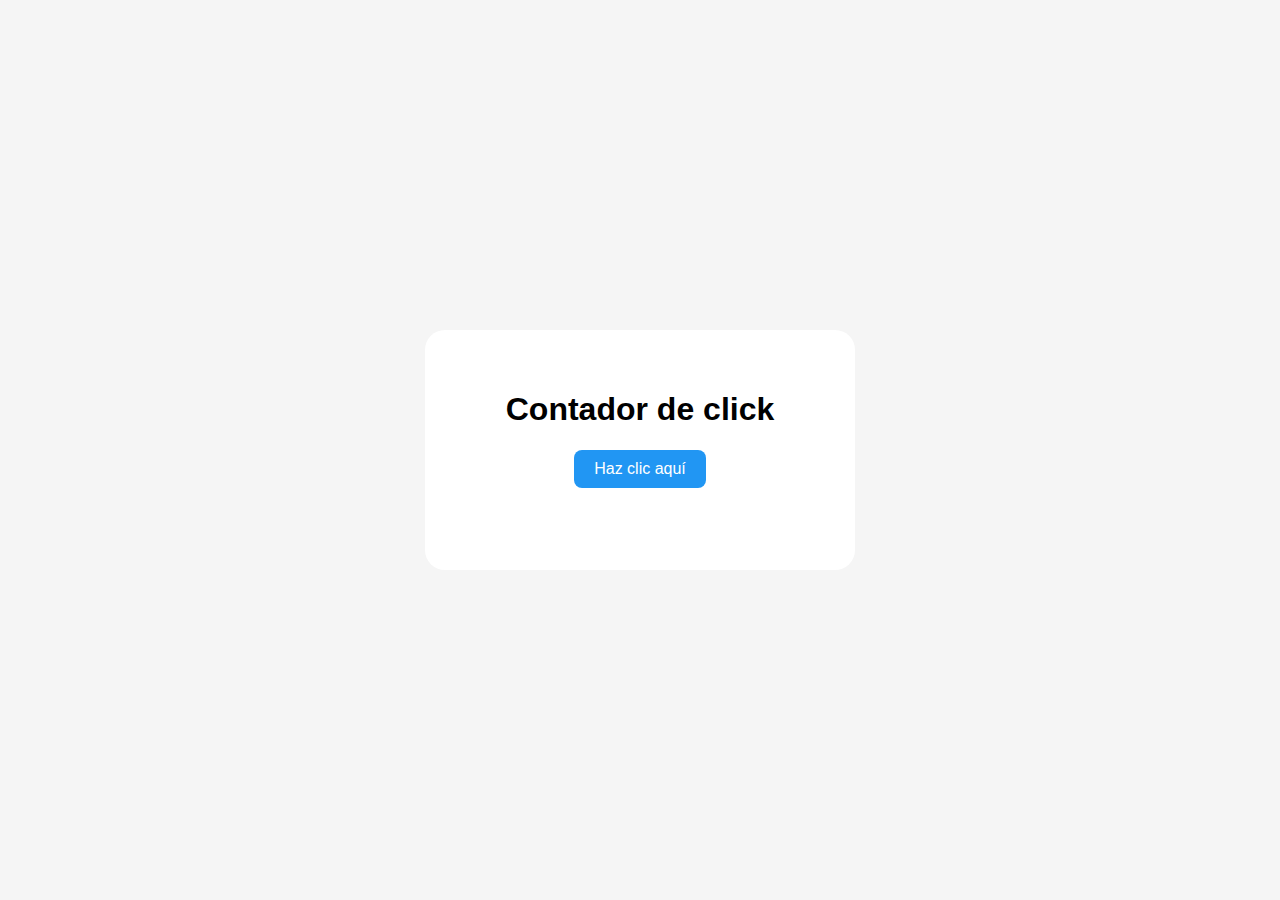
<file: contador.html>
<!DOCTYPE html>
<html lang="es">
<head>
  <meta charset="UTF-8">
  <meta name="viewport" content="width=device-width, initial-scale=1.0">
  <link rel="stylesheet" href="styles.css">
  <link rel="icon" href="imagenes/presiona-el-boton.png" type="image/png">
  <title>contador de click</title>
</head>
<body>
  <div class="contenedor">
    <h1 class="titulo">Contador de click</h1>
    <button id="boton">Haz clic aquí</button>
    <h1 id="texto"></h1>
  </div>
  <script src="contador.js"></script>
</body>
</html>
</file>
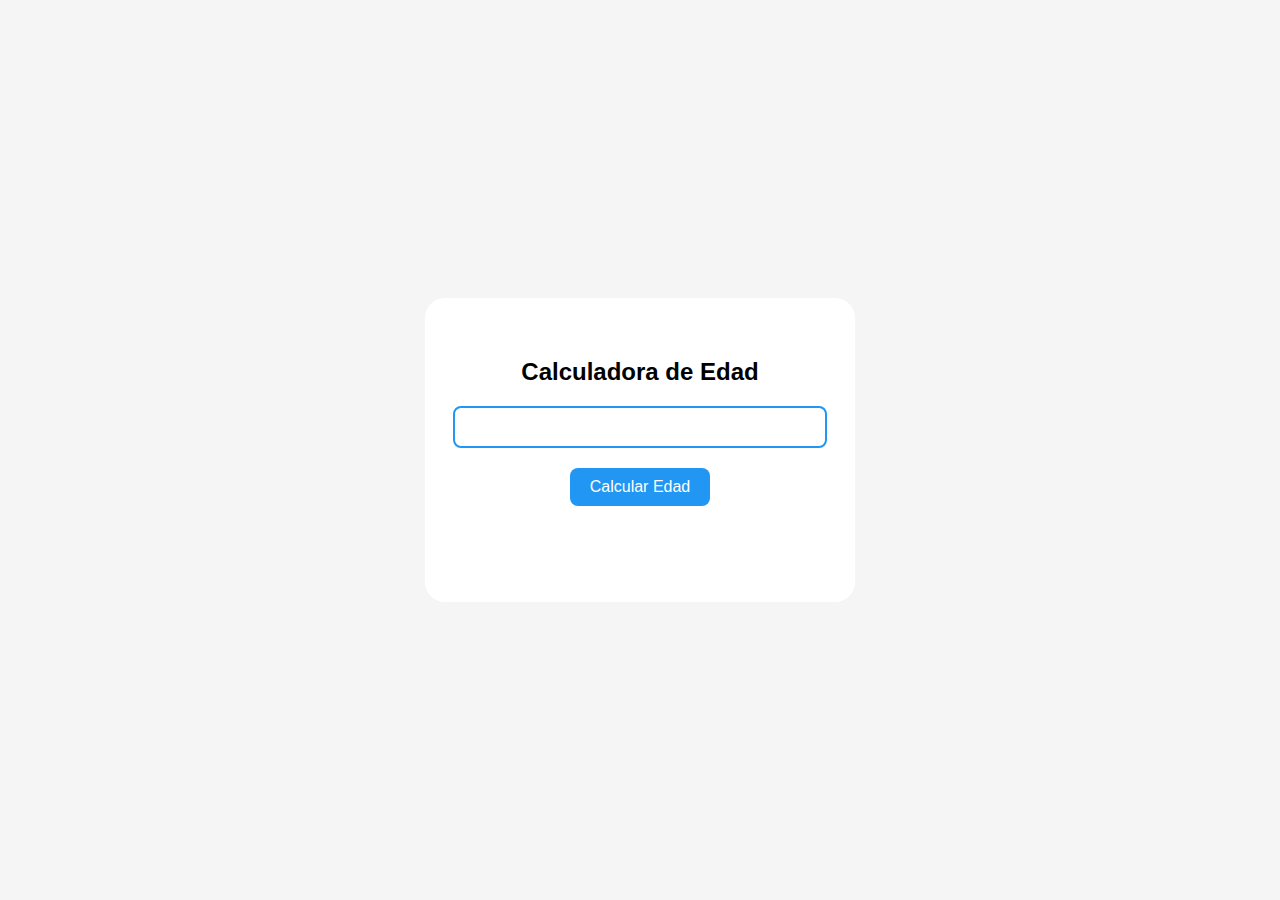
<file: edad.html>
<!DOCTYPE html>
<html lang="es">
<head>
  <meta charset="UTF-8">
  <meta name="viewport" content="width=device-width, initial-scale=1.0">
  <link rel="stylesheet" href="styles.css">
  <link rel="icon" href="imagenes/juventud.png" type="image/png">
  <title>Calcular Edad</title>
</head>
<body>
  <div class="contenedor">
    <h2>Calculadora de Edad</h2>
    <input type="number" id="año" type="text">
    <button id="boton">Calcular Edad</button>
    <br>
    <h3 id="texto"></h3>
  </div>
  <script src="edad.js"></script>
</body>
</html>
</file>
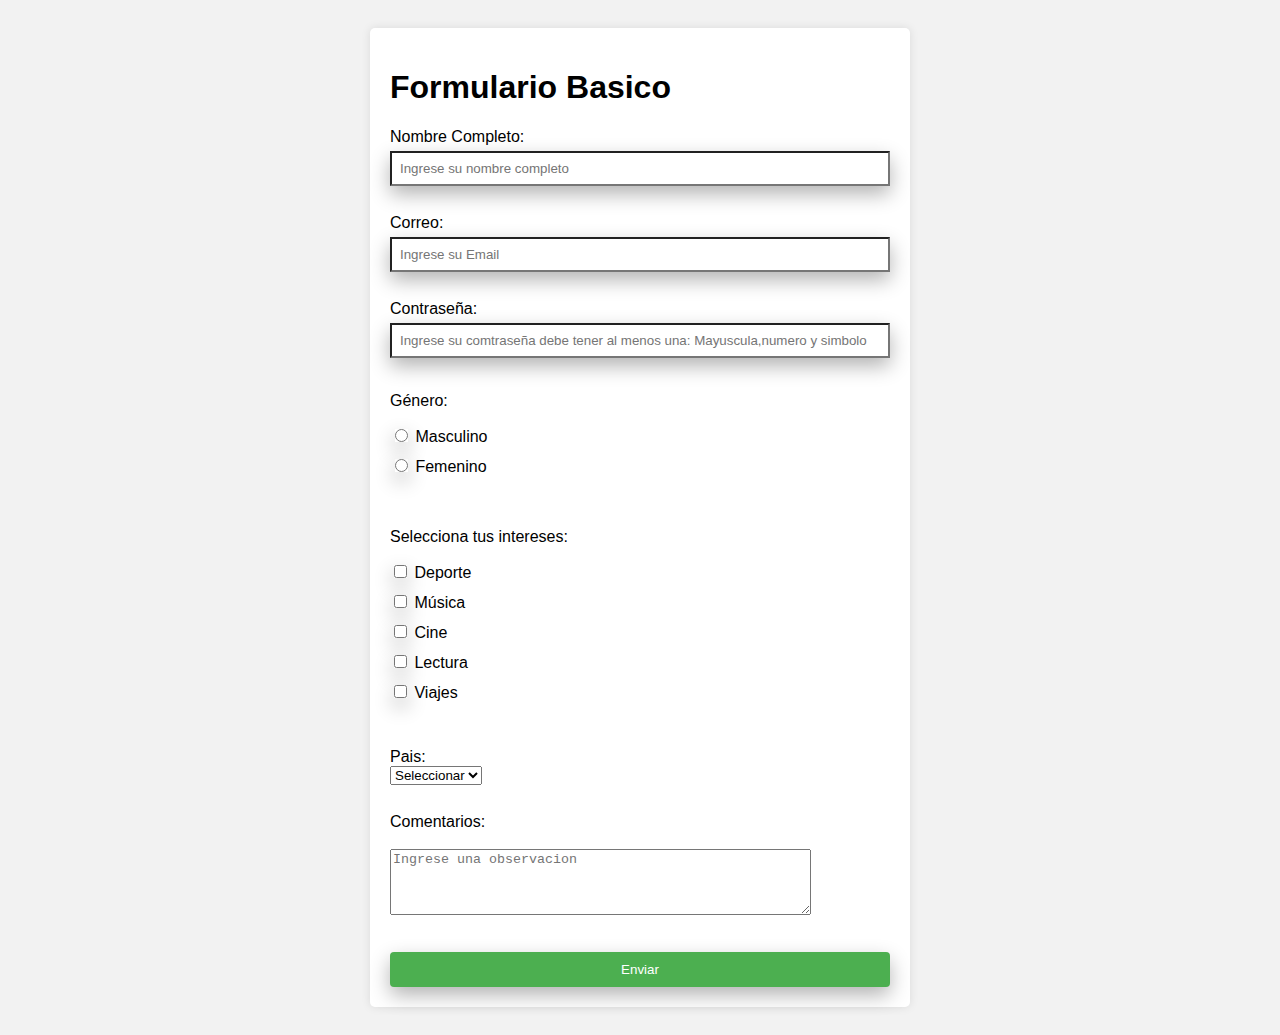
<file: formulario.html>
<!DOCTYPE html>
<html lang="es">
<head>
    <meta charset="UTF-8">
    <meta name="viewport" content="width=device-width, initial-scale=1.0">
    <link rel="stylesheet" href="formulario.css">
    <link rel="icon" href="imagenes/maletin.png" type="image/png">
    <title>Formulario Basico</title>
</head>
<body>
    <form class="contenedor" action="/procesar" method="post">
        <h1>Formulario Basico</h1>

        <label for="nombre">Nombre Completo:</label>
        <input type="text" id="nombre" name="nombre" minlength="15" required placeholder="Ingrese su nombre completo" title="Aqui va u nombre completo"/><br>
        <br>
        <label for="email">Correo:</label>
        <input type="email" id="email" name="email" required placeholder="Ingrese su Email" title="Aqui va su email"/><br>
        <br>
        <label for="contraseña">Contraseña:</label>
        <input type="password" id="contraseña" name="contraseña" requiredminlength="8" maxlength="12" required placeholder="Ingrese su comtraseña debe tener al menos una: Mayuscula,numero y simbolo" title="Aqui va su contraseña debe tener:Mayuscula,numero y simbolo" pattern="^(?=.*[A-Z])(?=.*\d)(?=.*[\W_]).{8,}$"/><br>
        <br>
        <p title="Elija su Genero">Género:</p>
        <label><input type="radio" name="genero" value="masculino" title="Masculino"/> Masculino</label>
        <label><input type="radio" name="genero" value="femenino" title="Femenino"/> Femenino</label><br>
        <br>
        <p>Selecciona tus intereses:</p>
        <label><input type="checkbox" id="deporte" name="intereses[]" value="Deporte"> Deporte</label>
        <label><input type="checkbox" id="musica" name="intereses[]" value="Música"> Música</label>
        <label><input type="checkbox" id="cine" name="intereses[]" value="Cine"> Cine</label>
        <label><input type="checkbox" id="lectura" name="intereses[]" value="Lectura"> Lectura</label>
        <label><input type="checkbox" id="viajes" name="intereses[]" value="Viajes"> Viajes</label><br>
        <br>
        <label for="pais" title="Elije tu pais" >Pais:</label>
        <select id="pais" name="pais" required>
            <option value="seleccionar">Seleccionar</option>
            <option value="mexico">Mexico</option>
            <option value="españa">España</option>
            <option value="argentina">Argentina</option>
            <option value="colombia">Colombia</option>
        </select><br>
        <br>
        <label for="comentarios">Comentarios:</label><br>
        <textarea id="comentarios" name="comentarios" rows="4" cols="50" required placeholder="Ingrese una observacion" title="Aqui deje una observacion"></textarea><br>
        <br>
        <input class="boton" type="submit" value="Enviar" />
    </form>
    
</body>
</html>
</file>
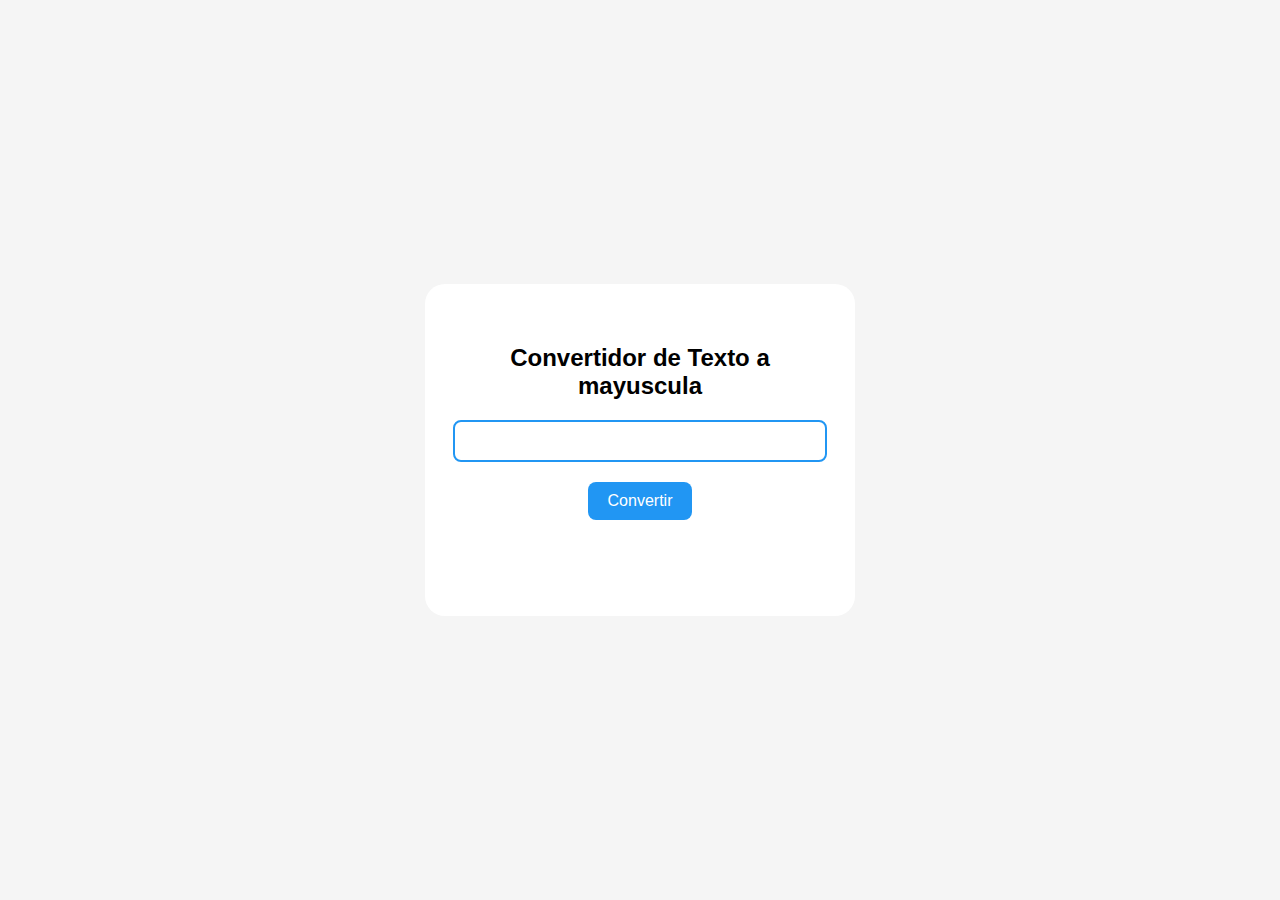
<file: mayuscula.html>
<!DOCTYPE html>
<html lang="es">
<head>
    <meta charset="UTF-8">
    <meta name="viewport" content="width=device-width, initial-scale=1.0">
    <link rel="stylesheet" href="styles.css">
    <link rel="icon" href="imagenes/mayusculas.png" type="image/png">
    <title>Convertidor a mayuscula</title>
</head>
<body>
  <div class="contenedor">
    <h2>Convertidor de Texto a mayuscula</h2>
    <input id="texto" type="text">
    <button id="boton">Convertir</button>
    <br>
    <h3 id="mayuscula"></h3>
  </div>
  <script src="mayuscula.js"></script>
</body>
</html>
</file>
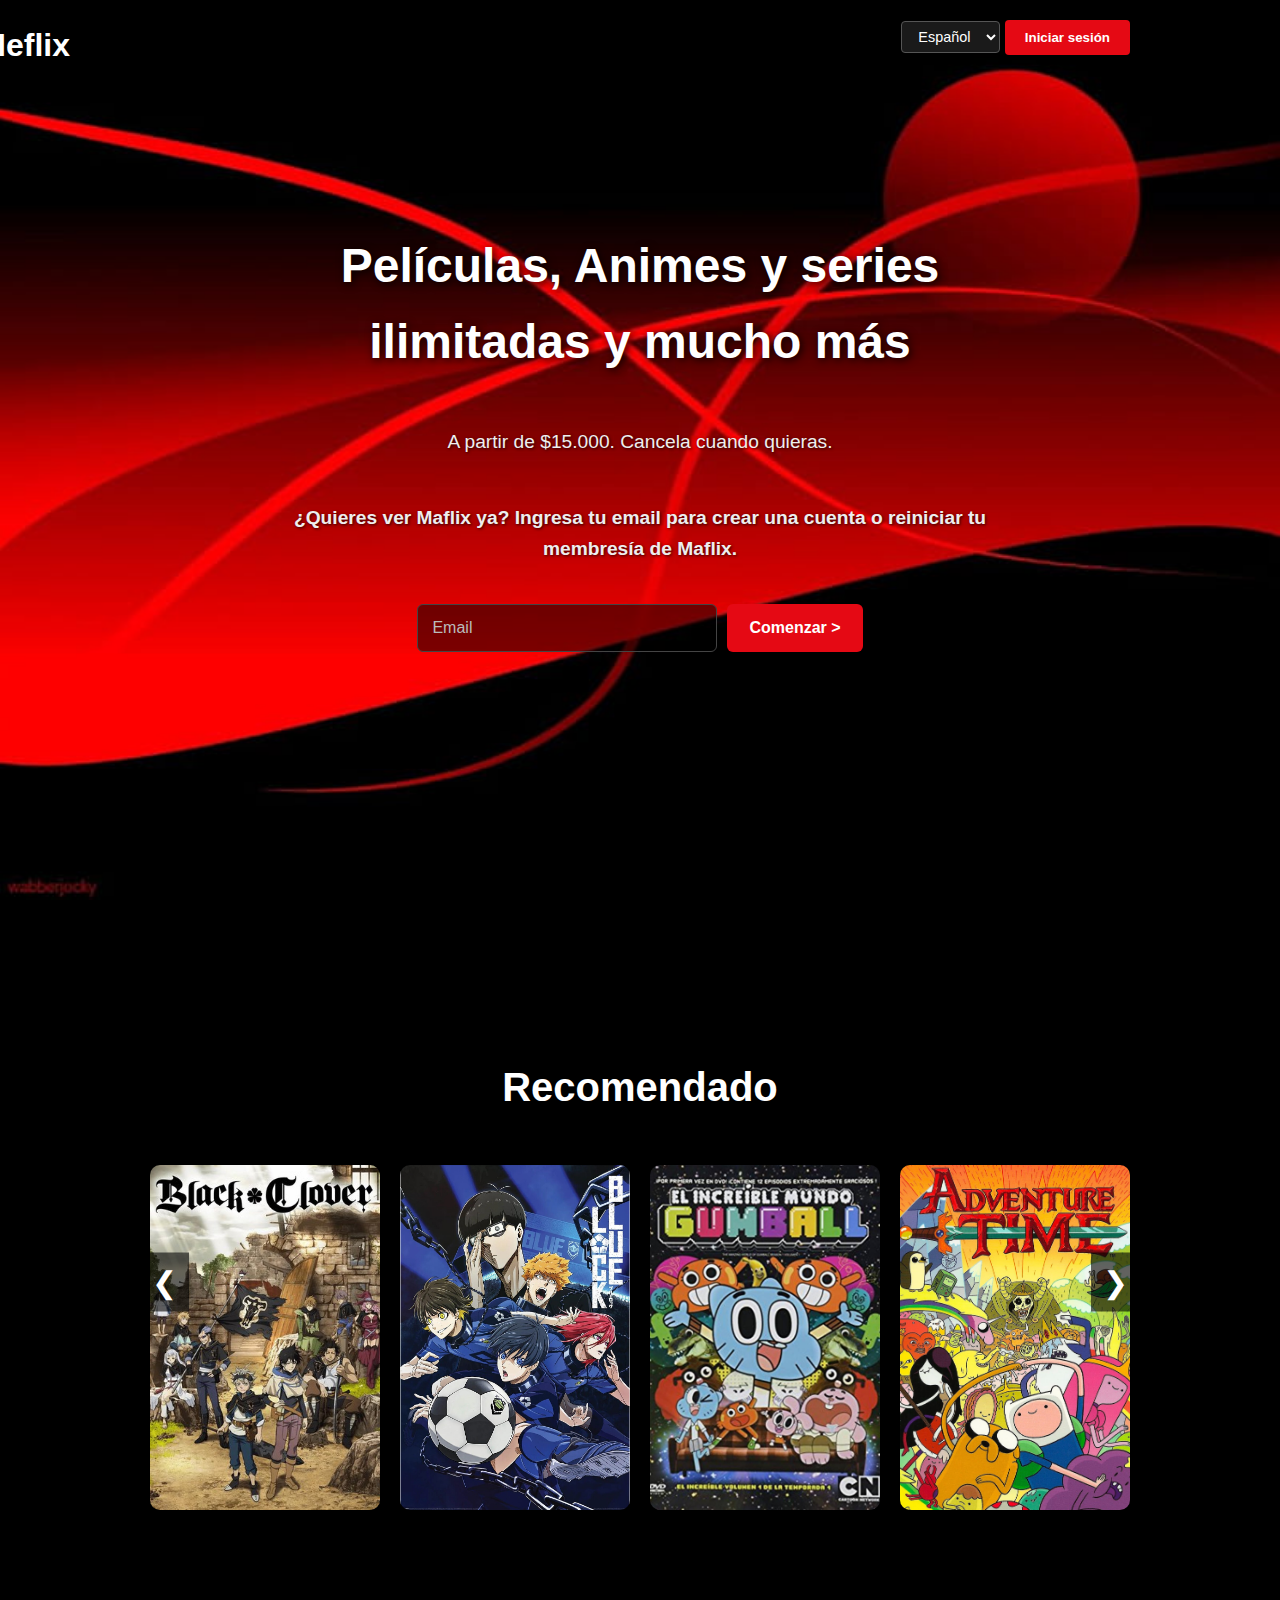
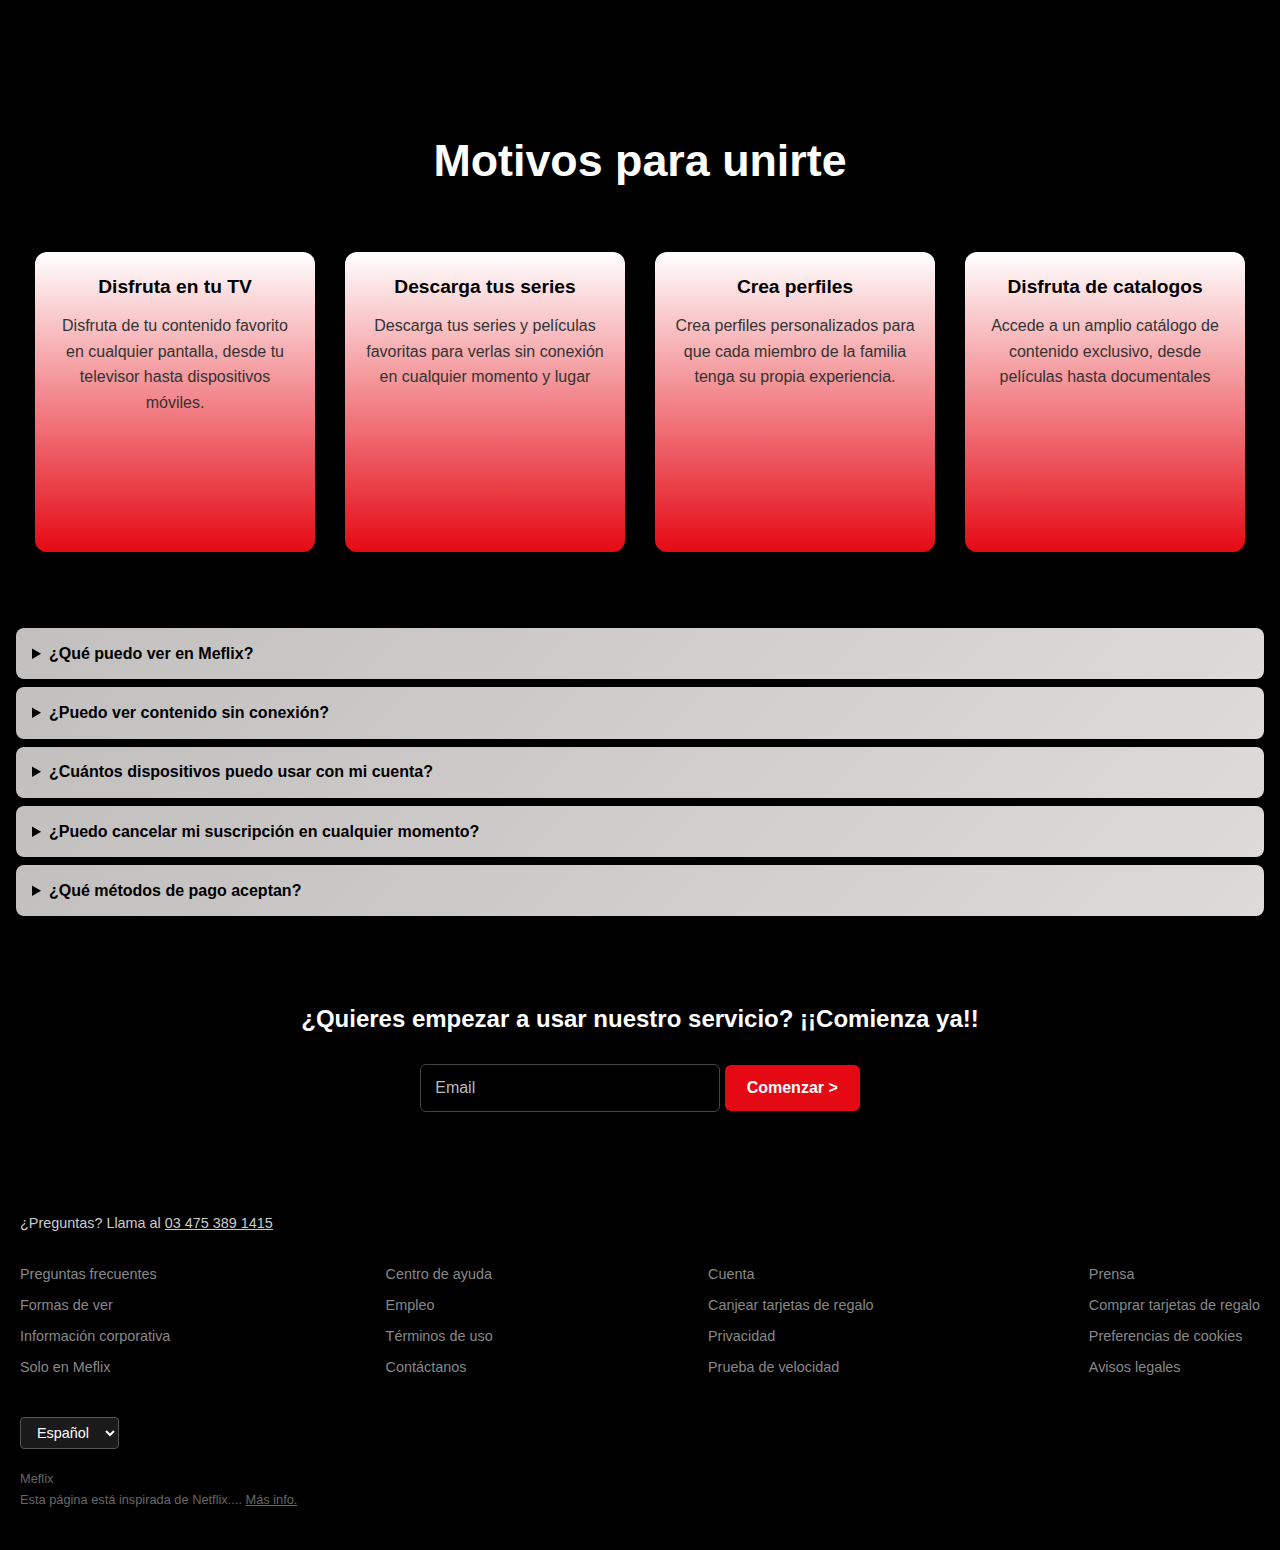
<file: meflix.html>
<!DOCTYPE html>
<html lang="es">
<head>
  <meta charset="UTF-8">
  <meta name="viewport" content="width=device-width, initial-scale=1.0">
  <link rel="stylesheet" href="meflix.css">
  <title>maflix</title>
</head>
<body>
  <div class="contenedor-principal">
    <h1 class="title">Meflix</h1>
    <div class="cabecera">
      <div class="idioma-sesion">
        <select name="Idioma" id="idioma">
          <option value="español">Español</option>
          <option value="ingles">Inglés</option>
        </select>
        <button class="sesion">Iniciar sesión</button>
      </div>
    </div>

    <div class="contenido">
      <h1 class="titulo">Películas, Animes y series <br> ilimitadas y mucho más</h1><br>
      <p class="subtitulo">A partir de $15.000. Cancela cuando quieras.</p><br>
      <h4 class="parrafo">
        ¿Quieres ver Maflix ya? Ingresa tu email para crear una cuenta o reiniciar tu <br>
        membresía de Maflix. <br>
      </h4>
      <div class="empezar">
        <input class="entrada" type="email" placeholder="Email">
        <button class="comenzar" type="button">Comenzar ></button>
      </div>
    </div>
  </div>

  <div class="carrusel">
    <div class="carrusel-contenedor">
      <h1 class="titulo-carrusel">Recomendado</h1><br>
      <button class="carrusel-btn izquierda">&#10094;</button>
      <div class="carrusel-items">
        <img src="imagenes/black_clover.jpeg" alt="Pelicula 1">
        <img src="imagenes/bloo_loock.jpg" alt="Pelicula 2">
        <img src="imagenes/Gumball.jpg" alt="Pelicula 3">
        <img src="imagenes/hora_aventura.jpg" alt="Pelicula 4">
        <img src="imagenes/jujutsu-kaisen.jpg" alt="Pelicula 5">
        <img src="imagenes/sword_online.jpg" alt="Pelicula 6">
        <img src="imagenes/volver_futuro.jpg" alt="Pelicula 7">
        <img src="imagenes/afther.jpg" alt="Pelicula 8">
        <img src="imagenes/dragon_ball.jpeg" alt="Pelicula 9">
        <img src="imagenes/the_100.jpg" alt="Pelicula 10">
      </div>
      <button class="carrusel-btn derecha">&#10095;</button>
    </div>
  </div>

  <div class="motivos">
    <h2 class="titulo-motivos">Motivos para unirte</h2><br>
    <div class="motivo-contenedor">
      <div class="contenedor-motivo">
        <h2 id="Titulo-motivo">Disfruta en tu TV</h2>
        <p id="texto-motivo">Disfruta de tu contenido favorito en cualquier pantalla, desde tu televisor hasta dispositivos móviles.</p>
      </div>
      <div class="contenedor-motivo">
        <h2 id="Titulo-motivo">Descarga tus series</h2>
        <p id="texto-motivo">Descarga tus series y películas favoritas para verlas sin conexión en cualquier momento y lugar</p>
      </div>
      <div class="contenedor-motivo">
        <h2 id="Titulo-motivo">Crea perfiles</h2>
        <p id="texto-motivo">Crea perfiles personalizados para que cada miembro de la familia tenga su propia experiencia.</p>
      </div>
      <div class="contenedor-motivo">
        <h2 id="Titulo-motivo">Disfruta de catalogos</h2>
        <p id="texto-motivo">Accede a un amplio catálogo de contenido exclusivo, desde películas hasta documentales</p>
      </div>
    </div>
  </div>
  <div class="frecuentes">
    <details>
      <summary>¿Qué puedo ver en Meflix?</summary>
      <p>En Meflix puedes disfrutar de una amplia variedad de películas, series, Animes y variedad de contenido. Actualizamos nuestro catálogo constantemente para ofrecerte siempre algo nuevo que ver.</p>
    </details>
    <details>
      <summary>¿Puedo ver contenido sin conexión?</summary>
      <p>Sí, puedes descargar tus películas y series favoritas en tu dispositivo móvil o tablet y verlas sin necesidad de estar conectado a internet.</p>
    </details>
    <details>
      <summary>¿Cuántos dispositivos puedo usar con mi cuenta?</summary>
      <p>Depende del plan que elijas. Puedes usar tu cuenta en hasta 4 dispositivos diferentes de forma simultánea si estás suscrito al plan premium.</p>
    </details>
    <details>
      <summary>¿Puedo cancelar mi suscripción en cualquier momento?</summary>
      <p>Sí, puedes cancelar tu suscripción cuando quieras desde la sección de configuración de tu cuenta. No hay contratos ni penalizaciones.</p>
    </details>
    <details>
      <summary>¿Qué métodos de pago aceptan?</summary>
      <p>Aceptamos tarjetas de crédito, débito, PayPal y otros métodos de pago según tu país.</p>
    </details>
  </div>
  <div class="preguntas">
    <h2 class="titulo-pregunta">¿Quieres empezar a usar nuestro servicio? ¡¡Comienza ya!!</h2><br>
    <div class="empesar1">
      <input class="entrada" type="email" placeholder="Email">
      <button class="comenzar" type="button">Comenzar ></button>
    </div>
  </div>
  <footer class="footer">
    <div class="footer-contacto">
      <p>¿Preguntas? Llama al <a href="tel:018009171564">03 475 389 1415</a></p>
    </div>
    <div class="footer-links">
      <ul>
        <li><a href="#">Preguntas frecuentes</a></li>
        <li><a href="#">Formas de ver</a></li>
        <li><a href="#">Información corporativa</a></li>
        <li><a href="#">Solo en Meflix</a></li>
      </ul>
      <ul>
        <li><a href="#">Centro de ayuda</a></li>
        <li><a href="#">Empleo</a></li>
        <li><a href="#">Términos de uso</a></li>
        <li><a href="#">Contáctanos</a></li>
      </ul>
      <ul>
        <li><a href="#">Cuenta</a></li>
        <li><a href="#">Canjear tarjetas de regalo</a></li>
        <li><a href="#">Privacidad</a></li>
        <li><a href="#">Prueba de velocidad</a></li>
      </ul>
      <ul>
        <li><a href="#">Prensa</a></li>
        <li><a href="#">Comprar tarjetas de regalo</a></li>
        <li><a href="#">Preferencias de cookies</a></li>
        <li><a href="#">Avisos legales</a></li>
      </ul>
    </div>

    <div class="footer-idioma">
      <select name="Idioma" id="idioma">
        <option>Español</option>
        <option>Inglés</option>
      </select>
    </div>

    <div class="footer-copy">
      <p>Meflix</p>
      <p>Esta página está inspirada de Netflix.... <a href="#">Más info.</a></p>
    </div>
 </footer>


  <script src="meflix.js"></script>
</body>
</html>
</file>
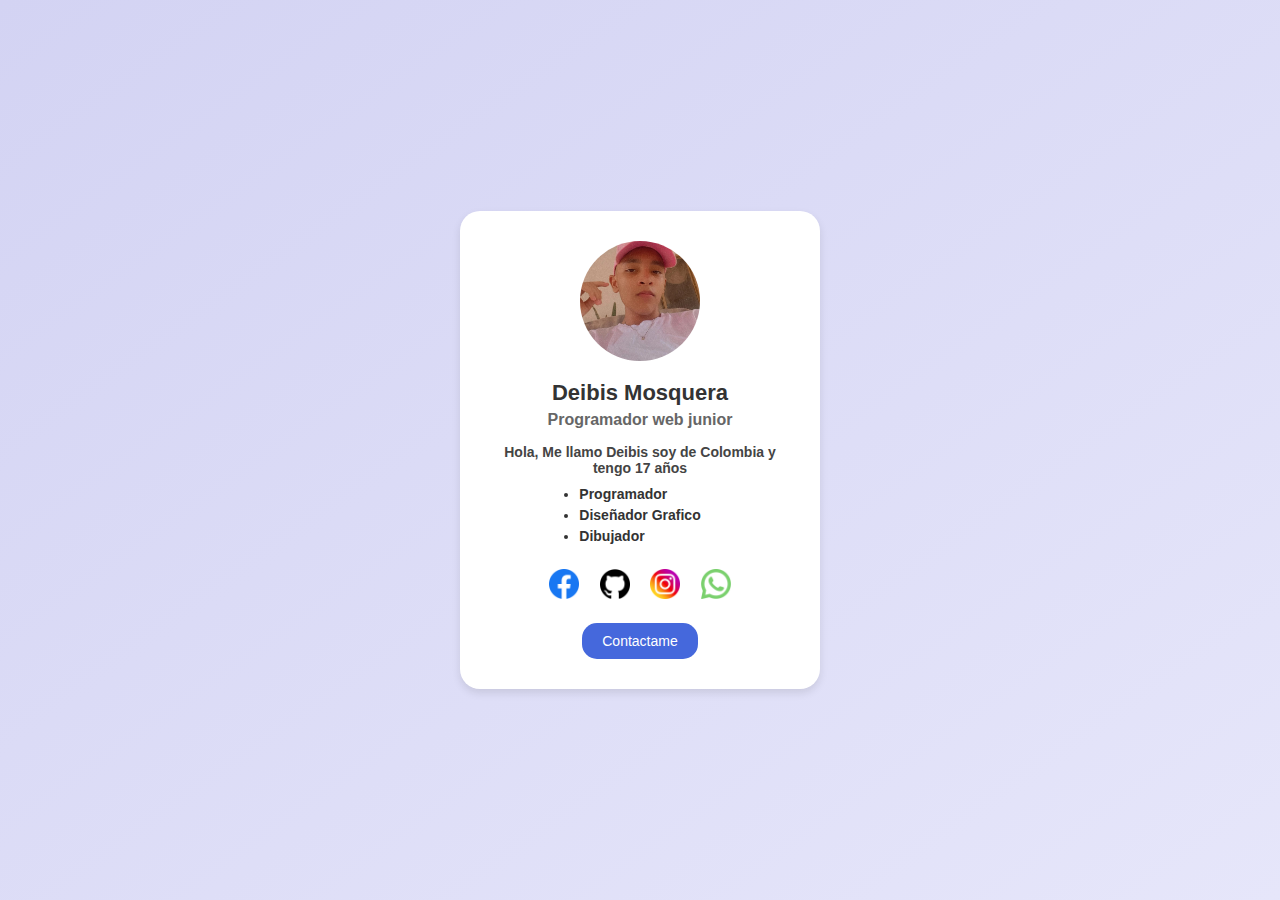
<file: perfil.html>
<!DOCTYPE html>
<html lang="es">
<head>
    <meta charset="UTF-8">
    <meta name="viewport" content="width=device-width, initial-scale=1.0">
    <link rel="icon" href="imagenes/corazon.png" type="image/png">
    <link rel="stylesheet" href="perfil.css">
    <title>Mi perfil</title>
</head>
<body>

    <div class="contenedor">
        <img class="perfil" src="imagenes/deibis.jpg" alt="Foto de Deibis Mosquera">
        <h2>Deibis Mosquera</h2>
        <h3>Programador web junior</h3>
        <p>Hola, Me llamo Deibis soy de Colombia y tengo 17 años</p>
        <ul>
            <li>Programador</li>
            <li>Diseñador Grafico</li>
            <li>Dibujador</li>
        </ul>

        <div>
            <a target="_blank" href="https://www.facebook.com/deivis.barrios.161"><img class="redes" src="imagenes/facebook.png" alt="Faceboock"></a>
            <a target="_blank" href="https://github.com/dashboard"><img class="redes" src="imagenes/github.png" alt="Github"></a>
            <a target="_blank" href="https://www.instagram.com/deibis_barrios17"><img class="redes" src="imagenes/social.png" alt="Instagram"></a>
            <a target="_blank" href="https://wa.me/3045903327"><img class="redes" src="imagenes/whatsapp.png" alt="Whatsapp"></a>
        </div>

        <button>Contactame</button>

    </div>
    
</body>
</html>
</file>
<file: styles.css>
body {
    margin: 0;
    font-family: Arial, sans-serif;
    display: flex;
    justify-content: center;
    align-items: center;
    height: 100vh;
    background-color: whitesmoke;
}

.contenedor {
    background-color: #ffffff;
    padding: 40px;
    border-radius: 20px;
    text-align: center;
    width: 350px;
    flex-direction: column;
    justify-content: center;
    align-items: center;
    display: flex;
}

h2 {
    color: black;
    margin-bottom: 20px;
    text-align: center;
    display: flex;
    justify-content: center;
    align-items: center;
}

input{
    width: 100%;
    padding: 10px;
    margin-bottom: 20px;
    border: 2px solid #2196F3;
    border-radius: 8px;
    font-size: 16px;
    text-align: center;
}

button {
    background-color: #2196F3;
    color: white;
    border: none;
    padding: 10px 20px;
    font-size: 16px;
    border-radius: 8px;
    cursor: pointer;
    transition: background-color 0.3s;
    justify-content: center;
    align-items: center;
}

button:hover {
    background-color: #134b83;
}

h3 {
    color: black;
    margin-bottom: 20px;
    text-align: center;
    display: flex;
    justify-content: center;
    align-items: center;
}
</file>
<file: formulario.css>
body {
    font-family: Arial, sans-serif;
    background-color: #f2f2f2;
    padding: 20px;
  }
  
  form {
    background-color: #ffffff;
    padding: 20px;
    margin: auto;
    width: 100%;
    max-width: 500px;
    border-radius: 5px;
    box-shadow: 0 0 10px rgba(0, 0, 0, 0.1);
  }
  
  h2 {
    text-align: center;
  }
  
  label {
    display: block;
    margin-top: 10px;
  }
  
  input[type="text"],
  input[type="email"],
  input[type="password"] {
    width: 100%;
    padding: 8px;
    margin-top: 5px;
    box-sizing: border-box;
  }
  
  input,textarea:hover {
    box-shadow: 0 8px 20px rgba(0, 0, 0, 0.3);
  }
  .boton {
    margin-top: 15px;
    width: 100%;
    padding: 10px;
    background-color: #4CAF50;
    color: white;
    border: none;
    border-radius: 4px;
    cursor: pointer;
  }
  
  .boton:hover {
    background-color: #45a049;
  }
  
  #musica 
  #iddeporte,
  #cine,
  #lectura,
  #viajes {
    padding: 2px;
  }
</file>
<file: meflix.css>
* {
  margin: 0;
  padding: 0;
  box-sizing: border-box;
}

body {
  font-family: 'Helvetica Neue', Helvetica, Arial, sans-serif;
  background-color: #000;
  color: #fff;
  line-height: 1.6;
}

.contenedor-principal {
  background-image: url('imagenes/rojo.jpg');
  background-size: cover;
  background-position: center;
  height: 100vh;
  width: 100%;
  position: relative;
}

.cabecera {
  display: flex;
  justify-content: space-between;
  align-items: center;
  padding: 20px 40px;
}

.logo {
  height: 40px;
}

.idioma-sesion {
  position: absolute;
  top: 10px;    
  right: 140px;      
  padding: 10px;
  background-color: rgba(0,0,0,0.5);
  border-radius: 6px;
}

#idioma {
  padding: 6px 12px;
  background-color: rgba(255,255,255,0.1);
  color: white;
  border: 1px solid #555;
  border-radius: 4px;
  font-size: 0.9rem;
}

.sesion {
  background-color: #e50914;
  border: none;
  padding: 10px 20px;
  color: white;
  font-weight: bold;
  border-radius: 4px;
  cursor: pointer;
  transition: background-color 0.3s ease;
}

.sesion:hover {
  background-color: #f40612;
}

.contenido {
  display: flex;
  flex-direction: column;
  justify-content: center;
  align-items: center;
  text-align: center;
  height: calc(100vh - 100px);
  padding: 0 20px;
}

.title{
  padding: 10px;
  position: absolute;
  top: 10px;    
  right: 1200px; 
}
.titulo {
  font-size: 3rem;
  font-weight: bold;
  margin-bottom: 20px;
  color: white;
  text-shadow: 2px 2px 8px rgba(0, 0, 0, 0.9);
}

.subtitulo,
.parrafo {
  max-width: 700px;
  margin-bottom: 20px;
  font-size: 1.2rem;
  color: #eee;
  text-shadow: 1px 1px 3px rgba(0, 0, 0, 0.7);
}

.empezar {
  display: flex;
  gap: 10px;
  margin-top: 20px;
  flex-wrap: wrap;
  justify-content: center;
}

.entrada {
  padding: 14px;
  width: 300px;
  font-size: 1rem;
  background-color: rgba(0, 0, 0, 0.5);
  border: 1px solid #444;
  border-radius: 6px;
  color: white;
}

.entrada::placeholder {
  color: #bbb;
}

.comenzar {
  background-color: #e50914;
  border: none;
  color: white;
  font-weight: bold;
  padding: 14px 22px;
  border-radius: 6px;
  font-size: 1rem;
  cursor: pointer;
  transition: background-color 0.3s ease;
}

.comenzar:hover {
  background-color: #f40612;
}

/* Carrusel */
.carrusel {
  background-color: #000;
  height: 85vh;
  display: flex;
  justify-content: center;
  align-items: center;
  position: relative;
}

.carrusel-contenedor {
  width: 90%;
  max-width: 1000px;
  overflow: hidden;
  position: relative;
}

.carrusel-items {
  display: flex;
  transition: transform 0.5s ease-in-out;
}

.carrusel-items img {
  width: 230px;
  height: auto;
  margin: 0 10px;
  border-radius: 10px;
  object-fit: cover;
  box-shadow: 0 4px 10px rgba(0,0,0,0.5);
}

.carrusel-btn {
  position: absolute;
  top: 50%;
  transform: translateY(-50%);
  background-color: rgba(0,0,0,0.6);
  border: none;
  color: white;
  font-size: 30px;
  padding: 12px;
  cursor: pointer;
  z-index: 2;
}

.carrusel-btn.izquierda {
  left: 0;
}

.carrusel-btn.derecha {
  right: 0;
}

.titulo-carrusel {
  font-size: 2.5rem;
  font-weight: bold;
  margin-bottom: 20px;
  color: #fff;
  text-align: center;
}

/* Motivos */
.motivos {
  width: 100%;
  padding: 60px 20px;
  background-color: black;
}

.titulo-motivos {
  font-size: 2.8rem;
  font-weight: bold;
  color: white;
  margin-bottom: 30px;
  text-align: center;
}

.motivo-contenedor {
  display: flex;
  flex-wrap: wrap;
  justify-content: center;
  gap: 30px;
}

.contenedor-motivo {
  background: linear-gradient(to top, #e50914, #fff);
  border-radius: 12px;
  box-shadow: 0 6px 12px rgba(0,0,0,0.4);
  padding: 20px;
  max-width: 280px;
  height: 300px;
  text-align: center;
  transition: transform 0.3s;
}

.contenedor-motivo:hover {
  transform: translateY(-5px);
}

#Titulo-motivo {
  color: black;
  font-weight: bold;
  font-size: 1.2rem;
  margin-bottom: 10px;
}

#texto-motivo {
  color: #333;
  font-size: 1rem;
}

.image {
  border-radius: 50%;
  width: 60px;
  margin-bottom: 10px;
}

/* Preguntas */
.preguntas {
  padding: 60px 20px;
  background-color: black;
  color: white;
  text-align: center;
}

.titulo-preguntas {
  font-size: 2rem;
  margin-bottom: 20px;
}

.footer {
  background-color: black;
  color: #888;
  padding: 40px 20px;
  font-family: Arial, sans-serif;
  font-size: 0.9rem;
}

.footer-contacto {
  margin-bottom: 20px;
  color: #ccc;
}

.footer-contacto a {
  color: #ccc;
  text-decoration: underline;
}

.footer-links {
  display: flex;
  flex-wrap: wrap;
  gap: 40px;
  justify-content: space-between;
  margin-bottom: 30px;
}

.footer-links ul {
  list-style: none;
  padding: 0;
  margin: 0;
}

.footer-links li {
  margin: 8px 0;
}

.footer-links a {
  color: #888;
  text-decoration: none;
}

.footer-links a:hover {
  text-decoration: underline;
}

.footer-idioma select {
  background-color: transparent;
  color: #ccc;
  padding: 8px;
  border: 1px solid #555;
  border-radius: 4px;
  margin-bottom: 20px;
}

.footer-copy {
  font-size: 0.8rem;
  color: #666;
}

.footer-copy a {
  color: #666;
  text-decoration: underline;
}

.frecuentes {
  padding: 1rem;
  width: 100%;
  background-color: black;
  font-family: 'Segoe UI', Tahoma, Geneva, Verdana, sans-serif;
  margin: 0 auto;
}

.frecuentes details {
  margin-bottom: 0.5rem;
  background: linear-gradient(135deg, rgb(194, 191, 191), rgb(223, 218, 218));
  border-radius: 8px;
  padding: 0.8rem 1rem;
  box-shadow: 0 2px 5px rgba(0, 0, 0, 0.1);
  cursor: pointer;
}

.frecuentes summary {
  font-weight: bold;
  font-size: 1rem;
  outline: none;
  color: #000;
}

.frecuentes p {
  margin-top: 0.5rem;
  font-size: 0.95rem;
  line-height: 1.4;
  color: #000;
}

@media (max-width: 768px) {
  .footer-links {
    flex-direction: column;
    gap: 20px;
  }

  .footer-links ul {
    width: 100%;
  }
}
</file>
<file: perfil.css>
body {
    margin: 0;
    padding: 0;
    font-family: 'Segoe UI', sans-serif;
    background: linear-gradient(to bottom right, #d3d3f3, #e6e6fa);
    display: flex;
    justify-content: center;
    align-items: center;
    height: 100vh;
    font-weight: bold;
}

.contenedor {
    background-color: #ffffff;
    border-radius: 20px;
    padding: 30px;
    width: 300px;
    text-align: center;
    box-shadow: 0 10px 25px rgba(0, 0, 0, 0.2);
    box-shadow: 0 4px 8px rgba(0, 0, 0, 0.1); 
    transition: box-shadow 0.3s ease; 
}

.contenedor:hover {
    box-shadow: 0 8px 20px rgba(0, 0, 0, 0.3);
}

.perfil {
    width: 120px;
    height: 120px;
    object-fit: cover;
    border-radius: 50%;
    margin-bottom: 15px;
}

h2 {
    font-size: 22px;
    color: #333;
    margin: 0;
}

h3 {
    font-size: 16px;
    color: #666;
    margin: 5px 0 15px;
}

p {
    font-size: 14px;
    color: #444;
    margin-bottom: 10px;
}

ul {
    list-style: disc;
    padding-left: 0;
    margin: 0 auto 20px;
    display: inline-block;
    text-align: left;
}

ul li {
    font-size: 14px;
    color: #333;
    margin-bottom: 5px;
}


.redes {
    width: 30px;
    height: 30px;
    margin: 0 8px;
    transition: transform 0.3s ease;
}

.redes:hover {
    transform: scale(1.2);
}

button {
    margin-top: 20px;
    padding: 10px 20px;
    background-color: #4568dc;
    color: white;
    border: none;
    border-radius: 15px;
    font-size: 14px;
    cursor: pointer;
    transition: background-color 0.3s ease;
}

button:hover {
    background-color: #324ab2;
}
</file>
